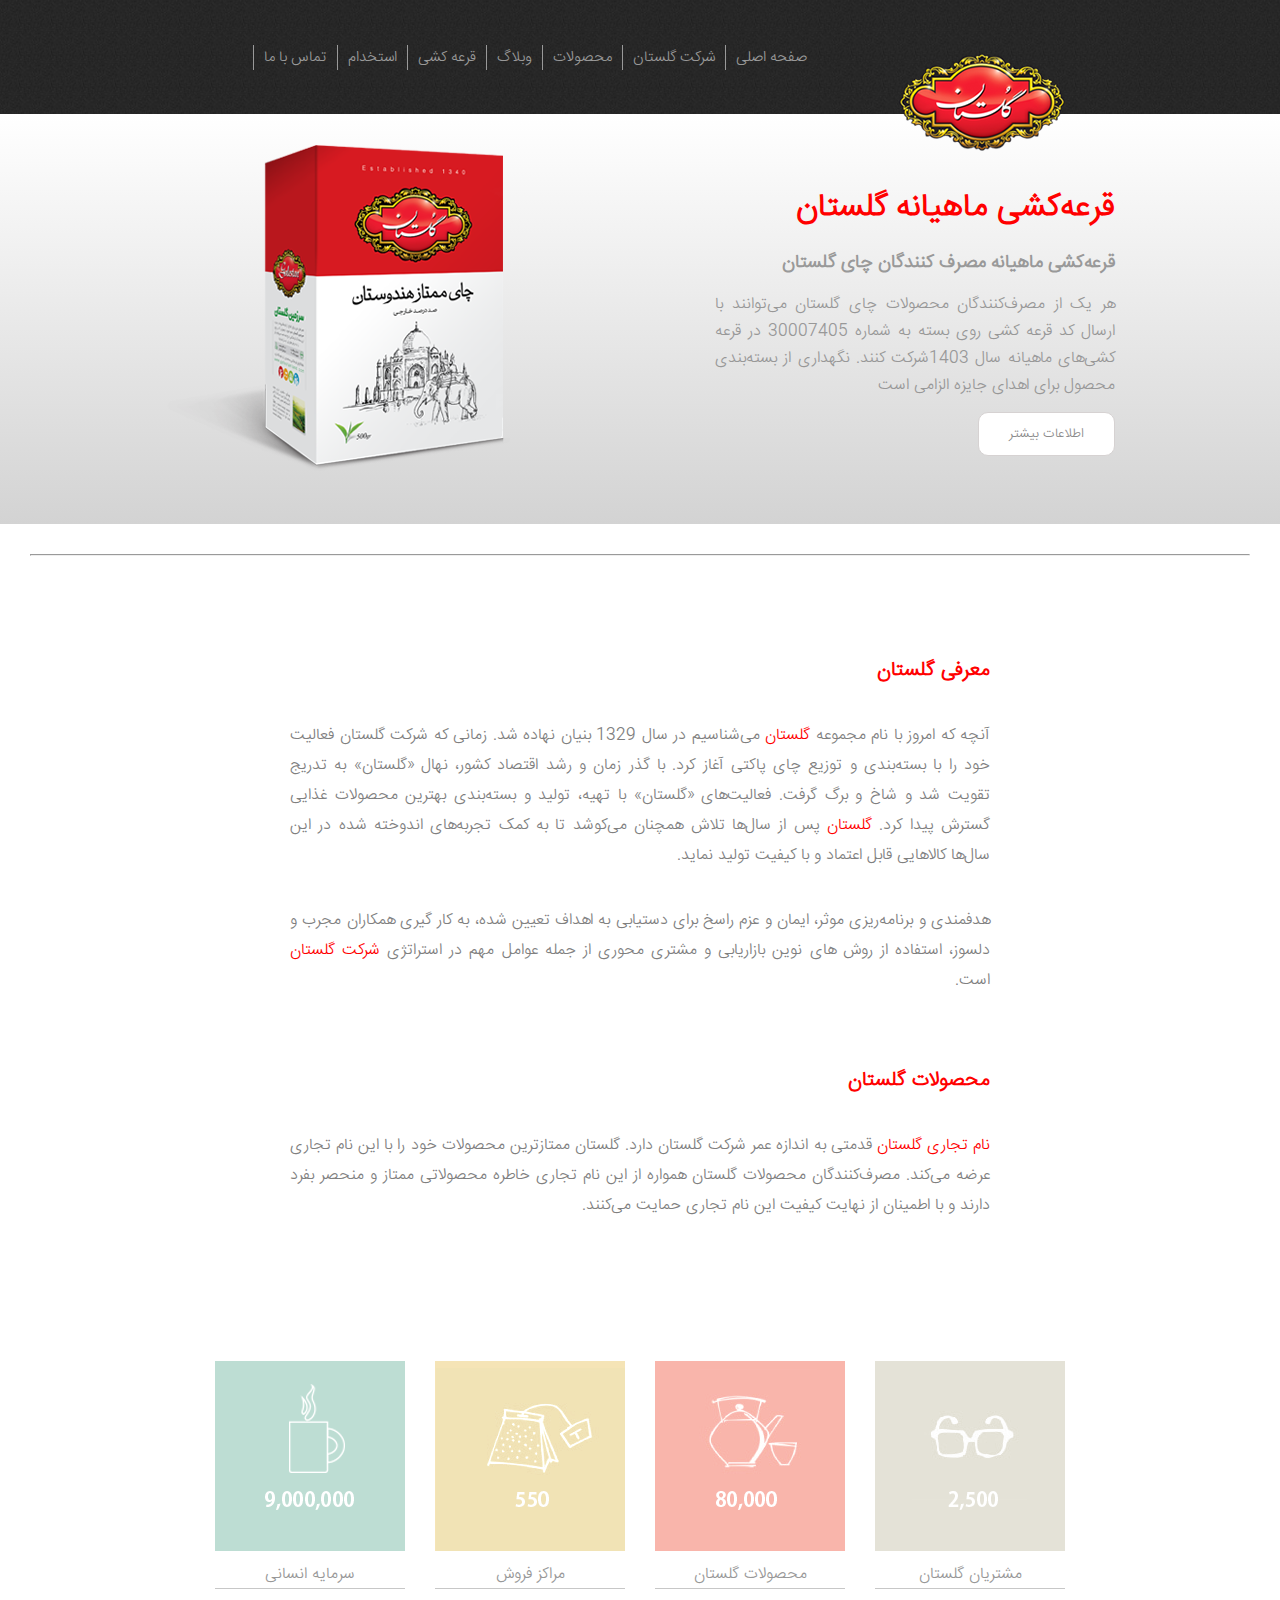
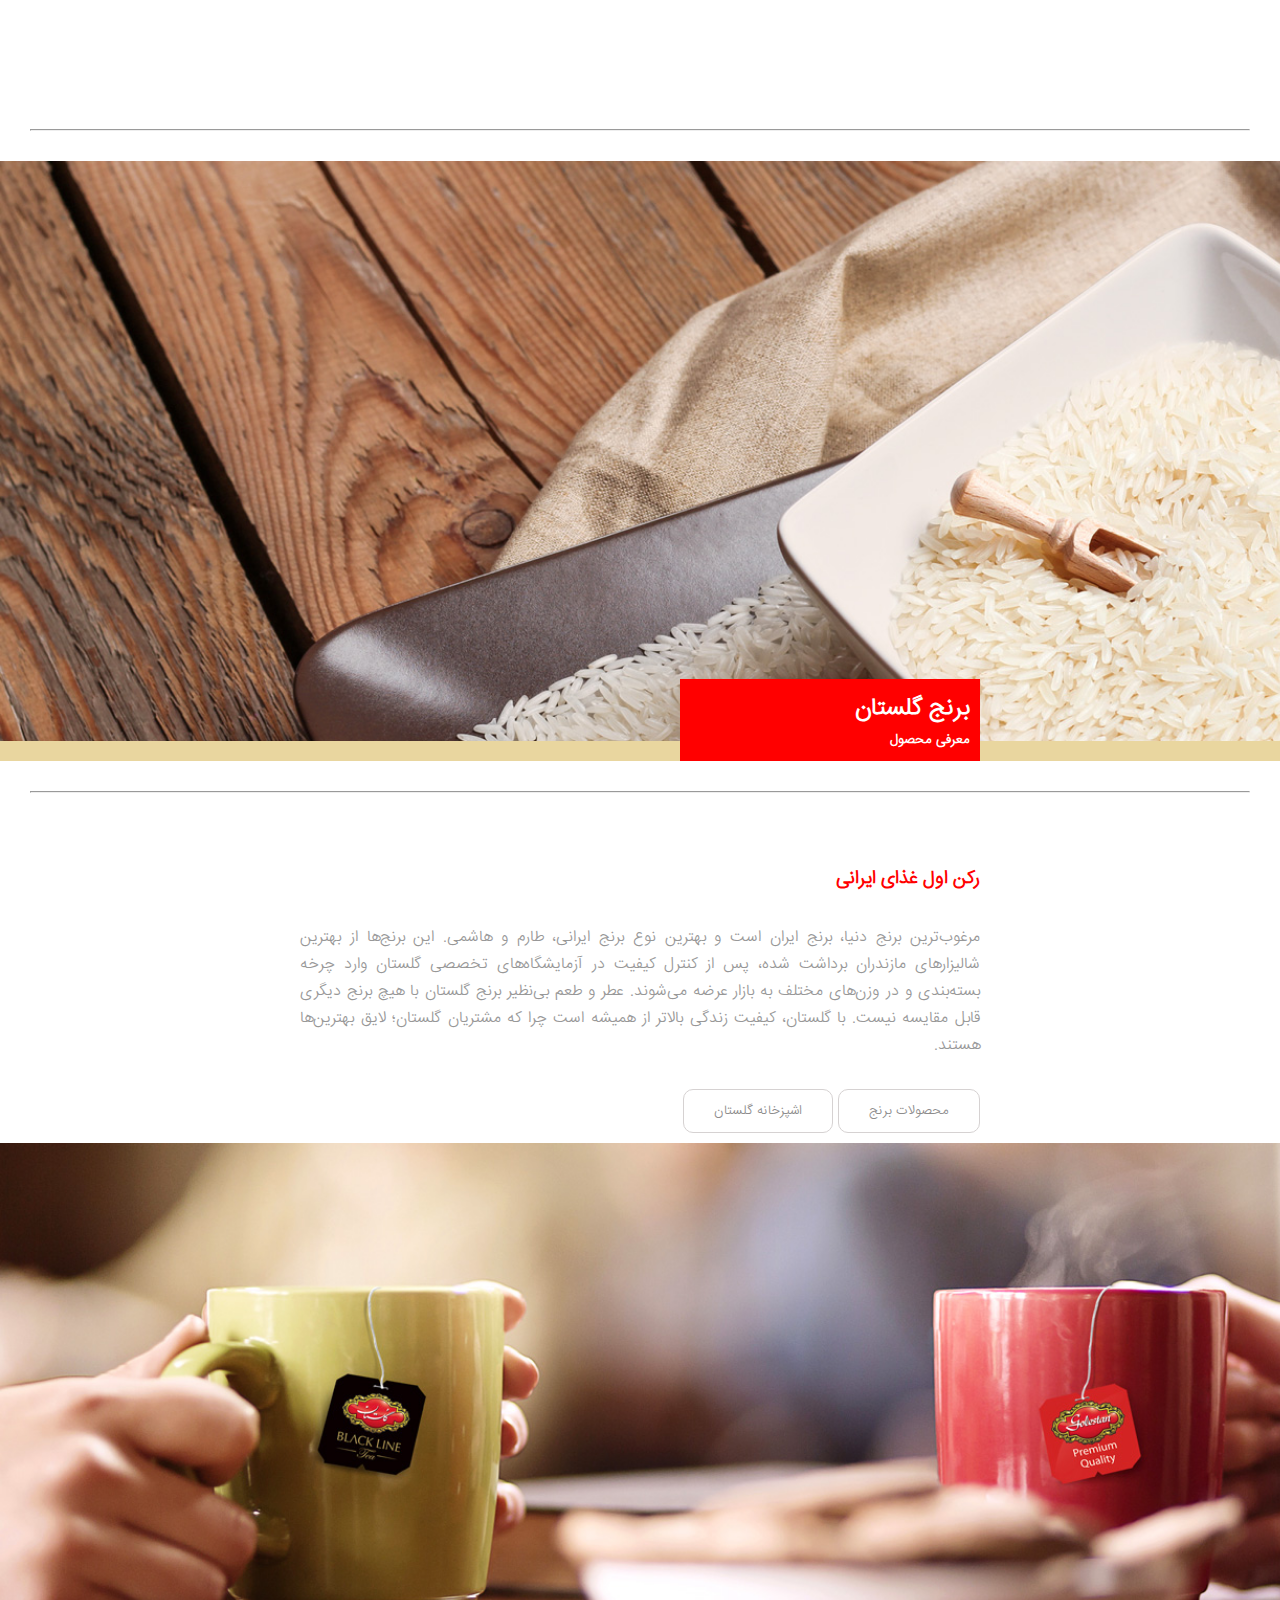
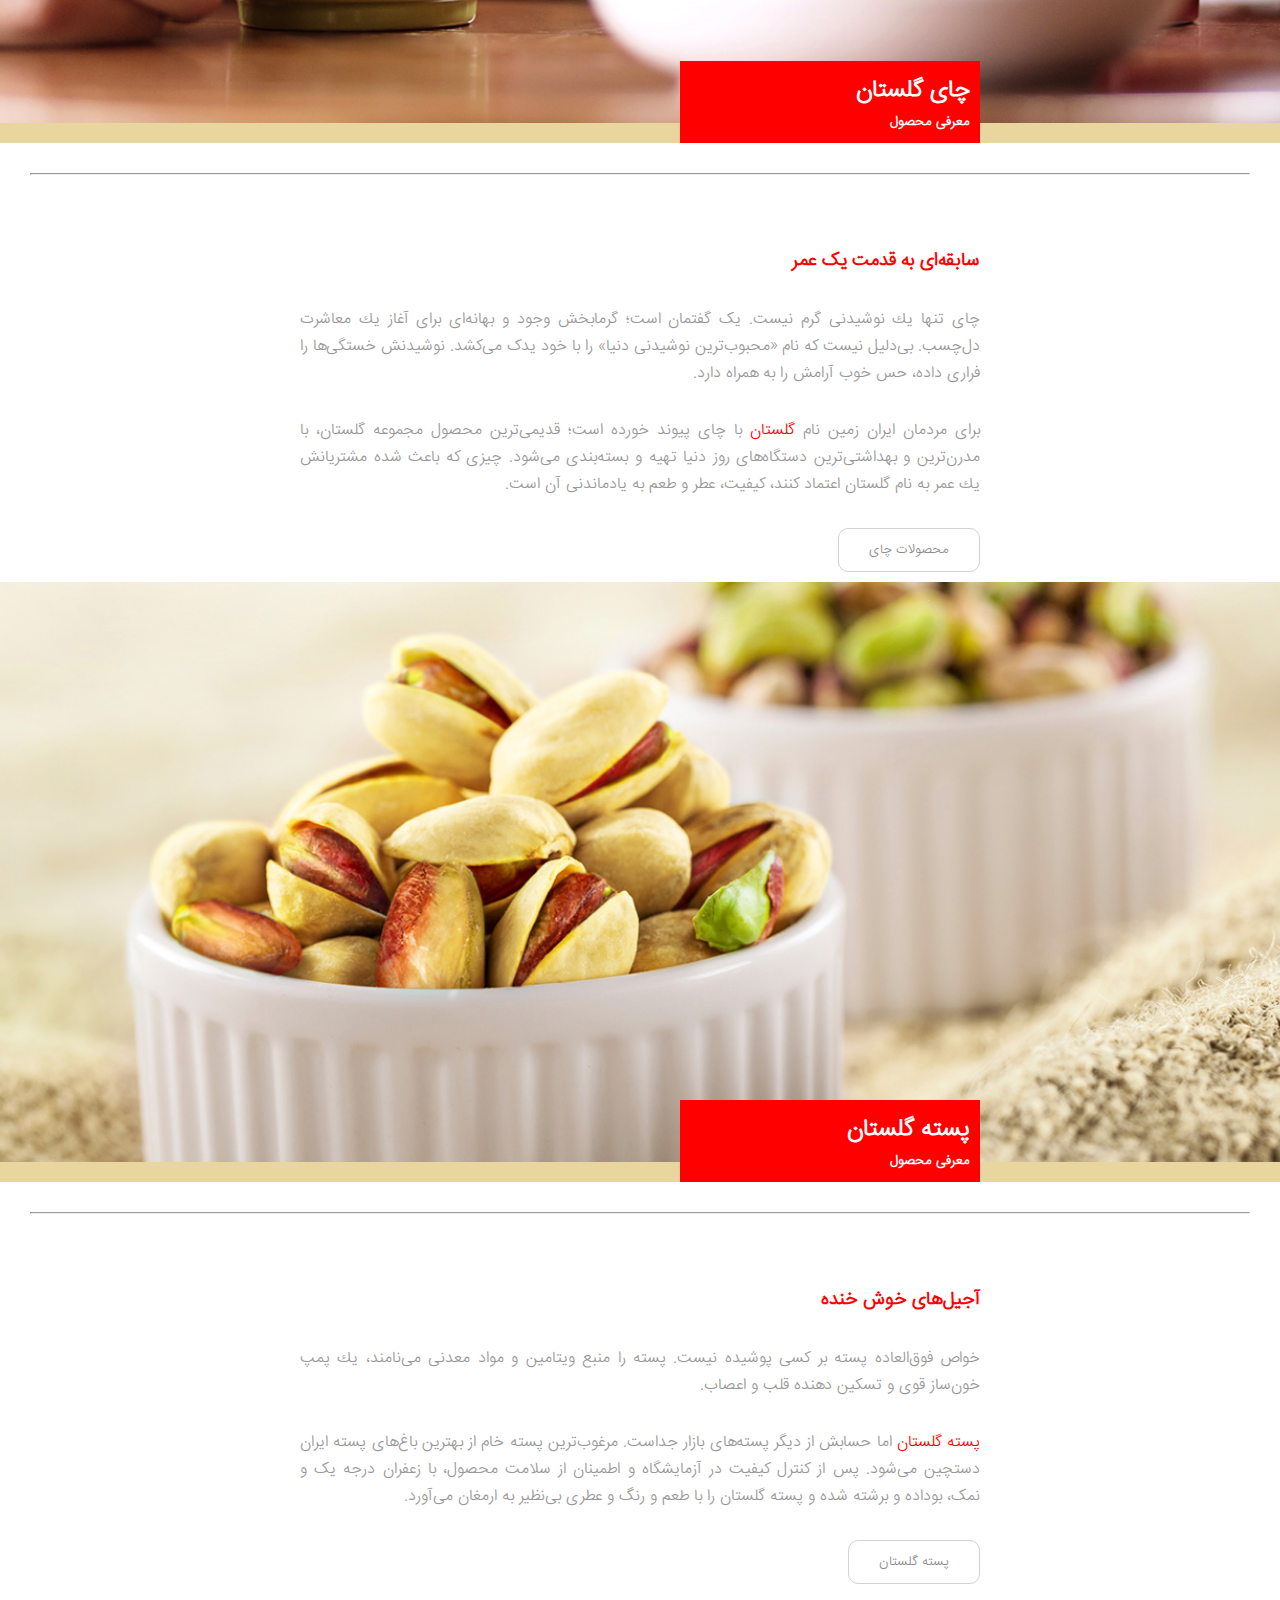
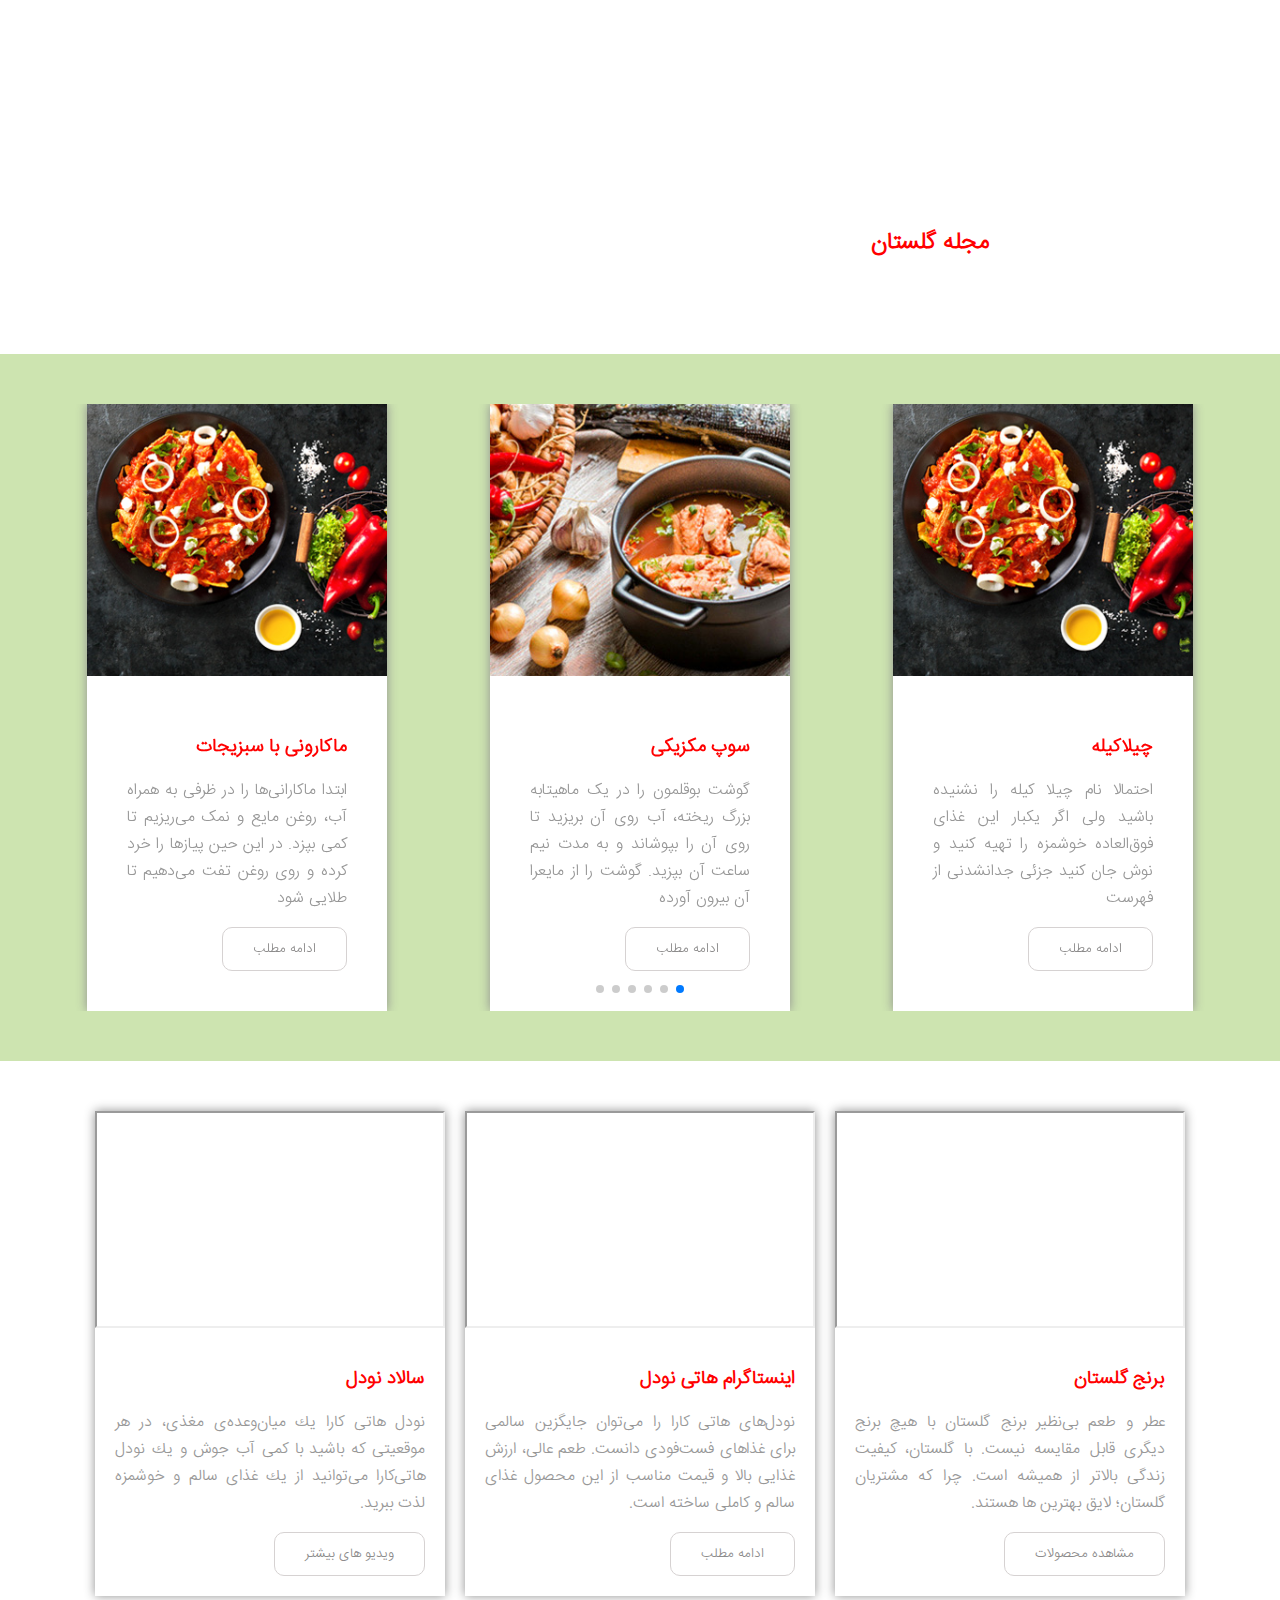
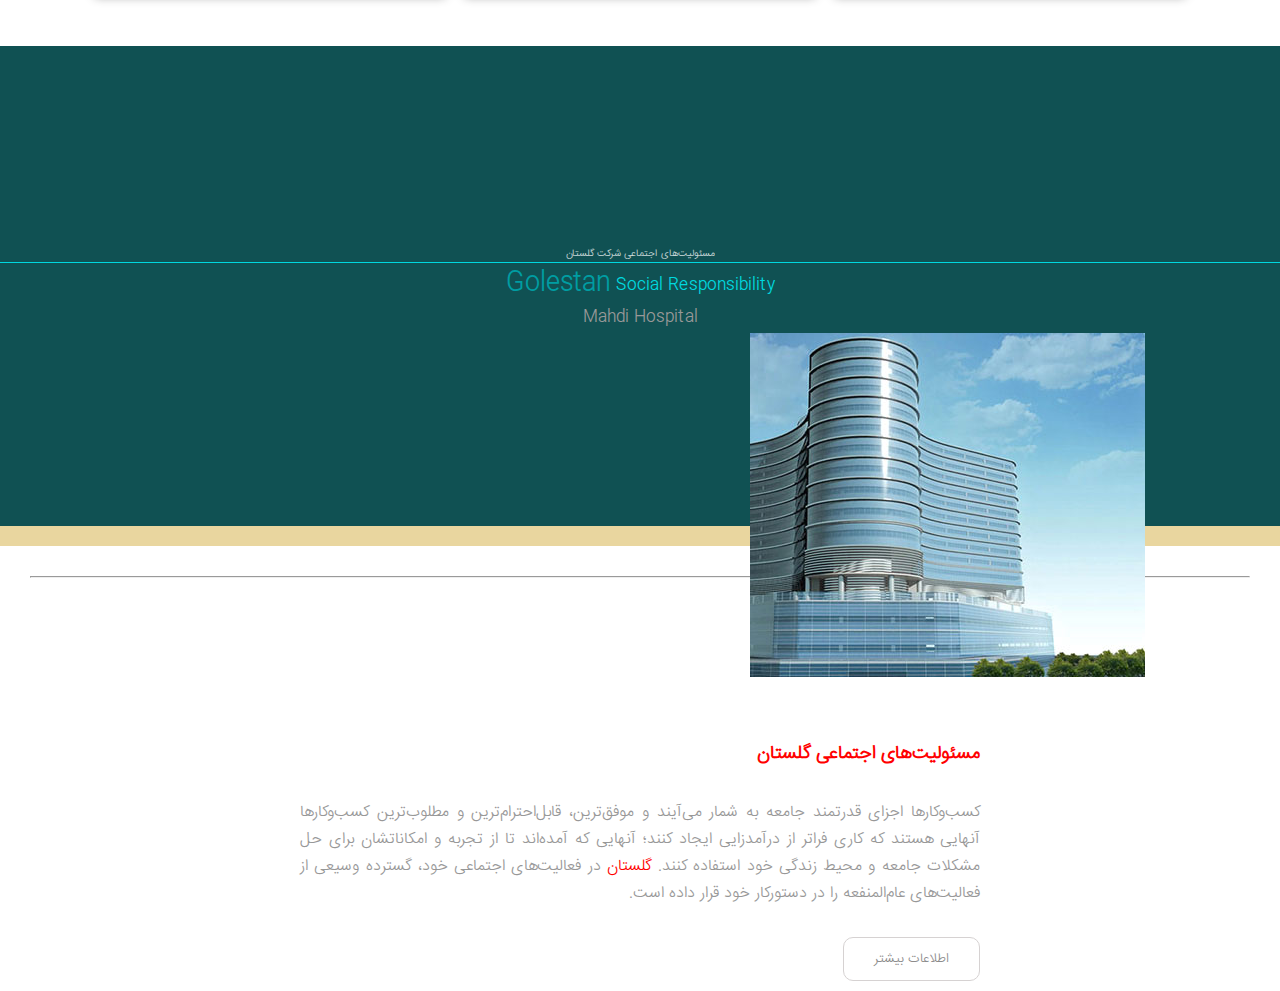
<file: index.html>
<!DOCTYPE html>
<html lang="en" dir="rtl">
  <head>
    <meta charset="UTF-8" />
    <meta name="viewport" content="width=device-width, initial-scale=1.0" />
    <link
      rel="stylesheet"
      href="./swiper/swiper-bundle.min.css"
    />

    <link rel="stylesheet" href="./assets/css/golestan.css" />
    <title>golestan</title>
  </head>
  <body>
    <header>
      <div>
        <img src="./assets/img/logo.png" alt="لگو گلستان" class="imglogo" />
      </div>
      <nav>
        <a href="./index.html" target="_blank" class="menu_item">صفحه اصلی</a>

        <div class="menu_item">
          <p>شرکت گلستان</p>
          <div class="sub_menu">
            <a href="" class="sub_menu_item">معرفی شرکت</a>
            <a href="" class="sub_menu_item">تاریخچه گلستان</a>
            <a href="" class="sub_menu_item">اخبار و اطلاعیه ها</a>
            <a href="" class="sub_menu_item">مسئولیت های اجتماعی</a>
            <a href="" class="sub_menu_item">سازمان فروش</a>
            <a href="" class="sub_menu_item">سازمان توزیع</a>
            <a href="" class="sub_menu_item">برند ها</a>
          </div>
        </div>

        <div class="menu_item">
          <p>محصولات</p>
          <div class="sub_menu">
            <a href="" class="sub_menu_item" target="_blank">چای</a>
            <a href="" class="sub_menu_item">ناتس</a>
            <a href="" class="sub_menu_item">ادویه و چاشنی</a>
            <a href="" class="sub_menu_item">برنج</a>
            <a href="" class="sub_menu_item">زعفران و زرشک</a>
            <a href="" class="sub_menu_item">دمنوش</a>
            <a href="" class="sub_menu_item">حبوبات و غلات</a>
            <a href="" class="sub_menu_item">عصاره های گیاهی</a>
            <a href="" class="sub_menu_item">قند و شکر</a>
            <a href="" class="sub_menu_item">هاتی نودل</a>
            <a href="" class="sub_menu_item">سایر محصولات</a>
            <a href="" class="sub_menu_item">گل کیس</a>
          </div>
        </div>

        <div class="menu_item">
          <p>وبلاگ</p>
          <div class="sub_menu">
            <a href="./weblog.html" class="sub_menu_item" target="_blank">مجله گلستان</a>
          </div>
        </div>

        <a
          href="https://www.golestan.com/%d9%82%d8%b1%d8%b9%d9%87-%da%a9%d8%b4%db%8c-%da%af%d9%84%d8%b3%d8%aa%d8%a7%d9%86/"
          target="_blank"
          class="menu_item"
          >قرعه کشی</a
        >
        <a
          href="https://www.golestan.com/%d8%a7%d8%b3%d8%aa%d8%ae%d8%af%d8%a7%d9%85/"
          target="_blank"
          class="menu_item"
          >استخدام</a
        >
        <a
          href="https://www.golestan.com/contact/"
          target="_blank"
          class="menu_item"
          >تماس با ما</a
        >
      </nav>
    </header>
    <main>
      <section class="ghorekeshi">
        <div class="matntea">
          <h1>قرعه‌کشی ماهیانه گلستان</h1>

          <h3>قرعه‌کشی ماهیانه مصرف‌ کنندگان چای گلستان</h3>
          <p>
            هر یک از مصرف‌کنندگان محصولات چای گلستان می‌توانند با ارسال کد قرعه
            کشی روی بسته به شماره 30007405 در قرعه کشی‌های ماهیانه سال 1403شرکت
            کنند. نگهداری از بسته‌بندی محصول برای اهدای جایزه الزامی است
          </p>

          <button>اطلاعات بیشتر</button>
        </div>
        <div class="imgtea">
          <img src="./assets/img/tea-pic2.png" alt="" />
        </div>
      </section>

      <hr />

      <section class="matn2">
        <div>
          <h4>معرفی گلستان</h4>

          <p>
            آنچه که امروز با نام مجموعه<span> گلستان</span> می‌شناسیم در سال
            1329 بنیان نهاده شد. زمانی که شرکت گلستان فعالیت خود را با بسته‌بندی
            و توزیع چای پاکتی آغاز کرد. با گذر زمان و رشد اقتصاد کشور، نهال
            «گلستان» به تدریج تقویت شد و شاخ و برگ گرفت. فعالیت‌های «گلستان» با
            تهیه، تولید و بسته‌بندی بهترین محصولات غذایی گسترش پیدا کرد.
            <span>گلستان</span> پس از سال‌ها تلاش همچنان می‌کوشد تا به کمک
            تجربه‌های اندوخته شده در این سال‌ها کالاهایی قابل اعتماد و با کیفیت
            تولید نماید.
          </p>

          <p>
            هدفمندی و برنامه‌ریزی موثر، ایمان و عزم راسخ برای دستیابی به اهداف
            تعیین شده، به کار گیری همکاران مجرب و دلسوز، استفاده از روش های نوین
            بازاریابی و مشتری محوری از جمله عوامل مهم در استراتژی
            <span>شرکت گلستان</span> است.
          </p>
        </div>
        <div>
          <h4>محصولات گلستان</h4>

          <p>
            <span>نام تجاری گلستان</span> قدمتی به اندازه عمر شرکت گلستان دارد.
            گلستان ممتازترین محصولات خود را با این نام تجاری عرضه می‌کند.
            مصرف‌کنندگان محصولات گلستان همواره از این نام تجاری خاطره محصولاتی
            ممتاز و منحصر بفرد دارند و با اطمینان از نهایت کیفیت این نام تجاری
            حمایت می‌کنند.
          </p>
        </div>
      </section>
      <article class="icons">
        <div>
          <img src="./assets/img/icon4.png" alt="" />
          <p>مشتریان گلستان</p>
        </div>
        <div>
          <img src="./assets/img/icon3.png" alt="" />
          <p>محصولات گلستان</p>
        </div>
        <div>
          <img src="./assets/img/icon2.png" alt="" />
          <p>مراكز فروش</p>
        </div>
        <div>
          <img src="./assets/img/icon1.png" alt="" />
          <p>سرمایه انسانی</p>
        </div>
      </article>

      <hr />
      <section class="golestan rice">
        <div class="title rice2">
          <h2>برنج گلستان</h2>
          <h5>معرفی محصول</h5>
        </div>
      </section>
      <hr />
      <section class="mahsolat">
        <div>
          <h3>رکن اول غذای ایرانی</h3>
          <p>
            مرغوب‌ترین برنج دنیا، برنج ایران است و بهترین نوع برنج ایرانی،‌ طارم
            و هاشمی. این برنج‌ها از بهترین شالیزارهای مازندران برداشت شده، پس از
            كنترل كیفیت در آزمایشگاه‌های تخصصی گلستان وارد چرخه بسته‌بندی و در
            وزن‌های مختلف به بازار عرضه می‌شوند. عطر و طعم بی‌نظیر برنج گلستان
            با هیچ برنج دیگری قابل مقایسه نیست. با گلستان،‌ كیفیت زندگی بالاتر
            از همیشه است چرا كه مشتریان گلستان؛‌ لایق بهترین‌ها هستند.
          </p>

          <button>محصولات برنج</button>
          <button>اشپزخانه گلستان</button>
        </div>
      </section>
      <section class="golestan tea">
        <div class="title tea2">
          <h2>چای گلستان</h2>
          <h5>معرفی محصول</h5>
        </div>
      </section>
      <hr />
      <section class="mahsolat">
        <div>
          <h3>سابقه‌ای به قدمت یک عمر</h3>
          <p>
            چای تنها یك نوشیدنی گرم نیست.‌ یک گفتمان است؛‌ گرمابخش وجود و
            بهانه‌ای برای آغاز یك معاشرت دل‌چسب. بی‌دلیل نیست كه نام «محبوب‌ترین
            نوشیدنی دنیا» را با خود یدک می‌كشد. نوشیدنش خستگی‌ها را فراری داده،‌
            حس خوب آرامش را به همراه دارد.
          </p>
          <p>
            برای مردمان ایران زمین نام <span>گلستان</span> با چای پیوند خورده
            است؛‌ قدیمی‌ترین محصول مجموعه گلستان،‌ با مدرن‌ترین و بهداشتی‌ترین
            دستگاه‌های روز دنیا تهیه و بسته‌بندی می‌شود. چیزی كه باعث شده
            مشتریانش یك عمر به نام گلستان اعتماد كنند، كیفیت، ‌عطر و طعم به
            یادماندنی آن است.
          </p>

          <button>محصولات چای</button>
        </div>
      </section>
      <section class="golestan nuts">
        <div class="title nuts2">
          <h2>پسته گلستان</h2>
          <h5>معرفی محصول</h5>
        </div>
      </section>
      <hr />
      <section class="mahsolat">
        <div>
          <h3>آجيل‌های خوش خنده</h3>
          <p>
            خواص فوق‌العاده پسته بر كسی پوشیده نیست. پسته را منبع ویتامین و مواد
            معدنی می‌نامند، یك پمپ خون‌ساز قوی و تسكین دهنده قلب و اعصاب.
          </p>
          <p>
            <span> پسته گلستان</span> اما حسابش از دیگر پسته‌های بازار جداست.
            مرغوب‌ترین پسته خام از بهترین باغ‌های پسته ایران دستچین می‌شود.‌ پس
            از كنترل كیفیت در آزمایشگاه و اطمینان از سلامت محصول،‌ با زعفران
            درجه یک و نمک، بوداده و برشته شده و‌ پسته گلستان را با طعم و رنگ و
            عطری بی‌نظیر به ارمغان می‌آورد.
          </p>

          <button>پسته گلستان</button>
        </div>
      </section>
      <div class="cookimg"></div>
      <div class="majale">
        <h3>مجله گلستان</h3>
      </div>
      <section class="majalegolestan">
        <div class="swiper mySwiper">
          <div class="swiper-wrapper">
            <div class="swiper-slide">
              <section class="parentscard">
                <img src="./assets/img/chiilakile.jpg" alt="" />
                <div>
                  <h3>چیلاکیله</h3>
                  <p>
                    احتمالا نام چیلا کیله را نشنیده باشید ولی اگر یکبار این غذای
                    فوق‌العاده خوشمزه را تهیه کنید و نوش جان کنید جزئی جدانشدنی
                    از فهرست
                  </p>
                  <button>ادامه مطلب</button>
                </div>
              </section>
            </div>
            <div class="swiper-slide">
              <section class="parentscard">
                <img src="./assets/img/sopmeczi.jpg" alt="" />
                <div>
                  <h3>سوپ مکزیکی</h3>
                  <p>
                    گوشت بوقلمون را در یک ماهیتابه بزرگ ریخته، آب روی آن بریزید
                    تا روی آن را بپوشاند و به مدت نیم ساعت آن بپزید. گوشت را از
                    مایعرا آن بیرون آورده
                  </p>
                  <button>ادامه مطلب</button>
                </div>
              </section>
            </div>
            <div class="swiper-slide">
              <section class="parentscard">
                <img src="./assets/img/chiilakile.jpg" alt="" />
                <div>
                  <h3>ماکارونی با سبزیجات</h3>
                  <p>
                    ابتدا ماکارانی‌ها را در ظرفی‌ به‌ همراه‌ آب‌، روغن‌ مایع‌ و
                    نمک‌ می‌ریزیم‌ تا کمی‌ بپزد. در این‌ حین‌ پیازها را خرد
                    کرده‌ و روی‌ روغن‌ تفت‌ می‌دهیم‌ تا طلایی‌ شود
                  </p>
                  <button>ادامه مطلب</button>
                </div>
              </section>
            </div>
            <div class="swiper-slide">
              <section class="parentscard">
                <img src="./assets/img/berger-adas.jpg" alt="" />
                <div>
                  <h3>برگر عدس</h3>
                  <p>
                    گر دوست دارید که یک برگر گیاهی و کاملاً سالم داشته باشید
                    برگر عدس یک انتخاب مناسب برای شماست. عدس سرشار از پروتئین
                    است
                  </p>
                  <button>ادامه مطلب</button>
                </div>
              </section>
            </div>
            <div class="swiper-slide">
              <section class="parentscard">
                <img src="./assets/img/ash-anar.jpg" alt="" />
                <div>
                  <h3>آش انار</h3>
                  <p>
                    برای تهیه این آش از شب قبل حبوبات را بخیسانید. در ادامه
                    برنج، بلغور، لوبیا و عدس را بشورید و داخل یک قابلمه مناسب
                    بریزید.
                  </p>
                  <button>ادامه مطلب</button>
                </div>
              </section>
            </div>
            <div class="swiper-slide">
              <section class="parentscard">
                <img src="./assets/img/rolet-morgh.jpg" alt="" />
                <div>
                  <h3>رولت مرغ</h3>
                  <p>
                    پیاز و سیر را در کاسه‌ی بزرگی رنده کنید. سپس مرغ چرخ شده،
                    پودر سوخاری، تخم مرغ، زعفران دم‌کرده، نمک، فلفل سیاه، پودر
                    پاپریکا و پودر گوجه را به آن اضافه کنید
                  </p>
                  <button>ادامه مطلب</button>
                </div>
              </section>
            </div>
            <div class="swiper-slide">
              <section class="parentscard">
                <img src="./assets/img/rolet-morgh.jpg" alt="" />
                <div>
                  <h3>رولت مرغ</h3>
                  <p>
                    پیاز و سیر را در کاسه‌ی بزرگی رنده کنید. سپس مرغ چرخ شده،
                    پودر سوخاری، تخم مرغ، زعفران دم‌کرده، نمک، فلفل سیاه، پودر
                    پاپریکا و پودر گوجه را به آن اضافه کنید
                  </p>
                  <button>ادامه مطلب</button>
                </div>
              </section>
            </div>
            <div class="swiper-slide">
              <section class="parentscard">
                <img src="./assets/img/rolet-morgh.jpg" alt="" />
                <div>
                  <h3>رولت مرغ</h3>
                  <p>
                    پیاز و سیر را در کاسه‌ی بزرگی رنده کنید. سپس مرغ چرخ شده،
                    پودر سوخاری، تخم مرغ، زعفران دم‌کرده، نمک، فلفل سیاه، پودر
                    پاپریکا و پودر گوجه را به آن اضافه کنید
                  </p>
                  <button>ادامه مطلب</button>
                </div>
              </section>
            </div>
          </div>
          <div class="swiper-pagination"></div>
        </div>

      </section>
      <section class="majalegolestan video">
        <section class="parentscard video2">
          <style>
            .h_iframe-aparat_embed_frame {
              position: relative;
            }
            .h_iframe-aparat_embed_frame .ratio {
              display: block;
              width: 100%;
              height: auto;
            }
            .h_iframe-aparat_embed_frame iframe {
              position: absolute;
              top: 0;
              left: 0;
              width: 100%;
              height: 100%;
            }
          </style>
          <div class="h_iframe-aparat_embed_frame">
            <span style="display: block; padding-top: 57%"></span
            ><iframe
              src="https://www.aparat.com/video/video/embed/videohash/x4047ld/vt/frame"
              allowfullscreen="true"
              webkitallowfullscreen="true"
              mozallowfullscreen="true"
            ></iframe>
          </div>
          <div>
            <h3>برنج گلستان</h3>
            <p>
              عطر و طعم بی‌نظیر برنج گلستان با هیچ برنج دیگری قابل مقایسه نیست.
              با گلستان،‌ كیفیت زندگی بالاتر از همیشه است. چرا كه مشتریان
              گلستان؛‌ لایق بهترین ها هستند.
            </p>
            <button>مشاهده محصولات</button>
          </div>
        </section>
        <section class="parentscard video2">
          <style>
            .h_iframe-aparat_embed_frame {
              position: relative;
            }
            .h_iframe-aparat_embed_frame .ratio {
              display: block;
              width: 100%;
              height: auto;
            }
            .h_iframe-aparat_embed_frame iframe {
              position: absolute;
              top: 0;
              left: 0;
              width: 100%;
              height: 100%;
            }
          </style>
          <div class="h_iframe-aparat_embed_frame">
            <span style="display: block; padding-top: 57%"></span
            ><iframe
              src="https://www.aparat.com/video/video/embed/videohash/u551866/vt/frame"
              allowfullscreen="true"
              webkitallowfullscreen="true"
              mozallowfullscreen="true"
            ></iframe>
          </div>
          <div>
            <h3>اینستاگرام هاتی نودل</h3>
            <p>
              نودل‌های هاتی كارا را می‌توان جایگزین سالمی برای غذاهای فست‌فودی
              دانست. طعم عالی،‌ ارزش غذایی بالا و قیمت مناسب از این محصول غذای
              سالم و كاملی ساخته است.
            </p>
            <button>ادامه مطلب</button>
          </div>
        </section>
        <section class="parentscard video2">
          <style>
            .h_iframe-aparat_embed_frame {
              position: relative;
            }
            .h_iframe-aparat_embed_frame .ratio {
              display: block;
              width: 100%;
              height: auto;
            }
            .h_iframe-aparat_embed_frame iframe {
              position: absolute;
              top: 0;
              left: 0;
              width: 100%;
              height: 100%;
            }
          </style>
          <div class="h_iframe-aparat_embed_frame">
            <span style="display: block; padding-top: 57%"></span
            ><iframe
              src="https://www.aparat.com/video/video/embed/videohash/cQ0yF/vt/frame"
              allowfullscreen="true"
              webkitallowfullscreen="true"
              mozallowfullscreen="true"
            ></iframe>
          </div>
          <div>
            <h3>سالاد نودل</h3>
            <p>
              نودل هاتی کارا یك میان‌وعده‌ی مغذی، در هر موقعیتی كه باشید با كمی
              آب جوش و یك نودل هاتی‌كارا می‌توانید از یك غذای سالم و خوشمزه لذت
              ببرید.
            </p>
            <button>ویدیو های بیشتر</button>
          </div>
        </section>
      </section>
      <section class="golestan_social">
        <div class="top">
          <p>مسئوليت‌های اجتماعی شركت گلستان</p>
        </div>
          <div class="bottom">
            <p>
              <span class="span1">Golestan</span>
              <span class="span2">Social Responsibility</span>
            </p>
            <p>Mahdi Hospital</p>
            <img src="./assets/img/social.jpg" alt="" />
          
        </div>
       
      </section>
      <hr />
      <section class="mahsolat social">
        <div>
          <h3>مسئوليت‌های اجتماعی گلستان</h3>
       <p>كسب‌وكارها اجزای قدرتمند جامعه به شمار می‌آیند و موفق‌ترین، قابل‌احترام‌ترین و مطلوب‌ترین كسب‌وكارها آنهایی هستند كه كاری فراتر از درآمدزایی ایجاد كنند؛‌ آنهایی كه آمده‌اند تا از تجربه و امکاناتشان برای حل مشكلات جامعه و محیط زندگی خود استفاده كنند. <span>گلستان</span> در فعالیت‌های‌ اجتماعی خود،‌ گسترده وسیعی از فعالیت‌های عام‌المنفعه را در دستوركار خود قرار داده است.</p>

     <button>اطلاعات بیشتر</button>
        </div>
      </section>
      
    </main>
    
    <script src="./swiper/swiper-bundle.min.js"></script>

    <script>
      var swiper = new Swiper(".mySwiper", {
        slidesPerView: 3,
        spaceBetween: 30,
        pagination: {
          el: ".swiper-pagination",
          clickable: true,
        },
      });
    </script>
  </body>
</html>
</file>
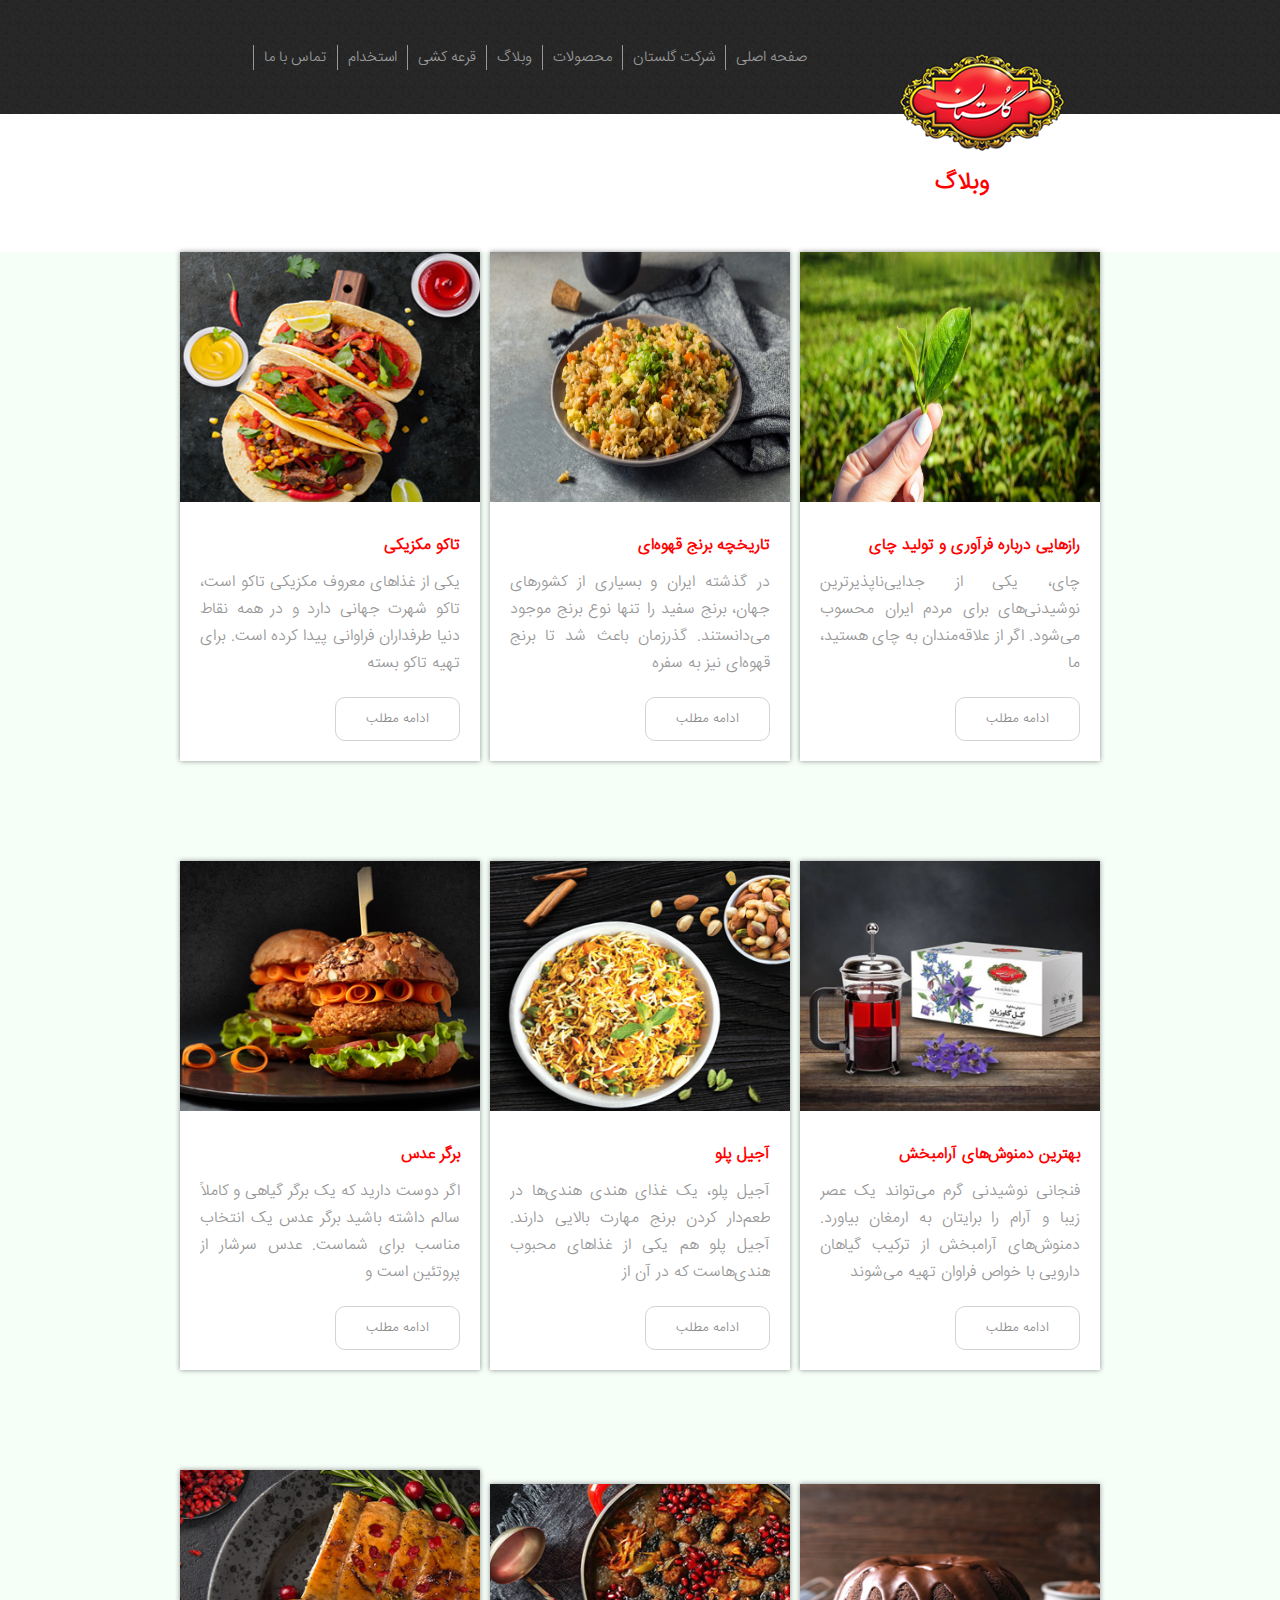
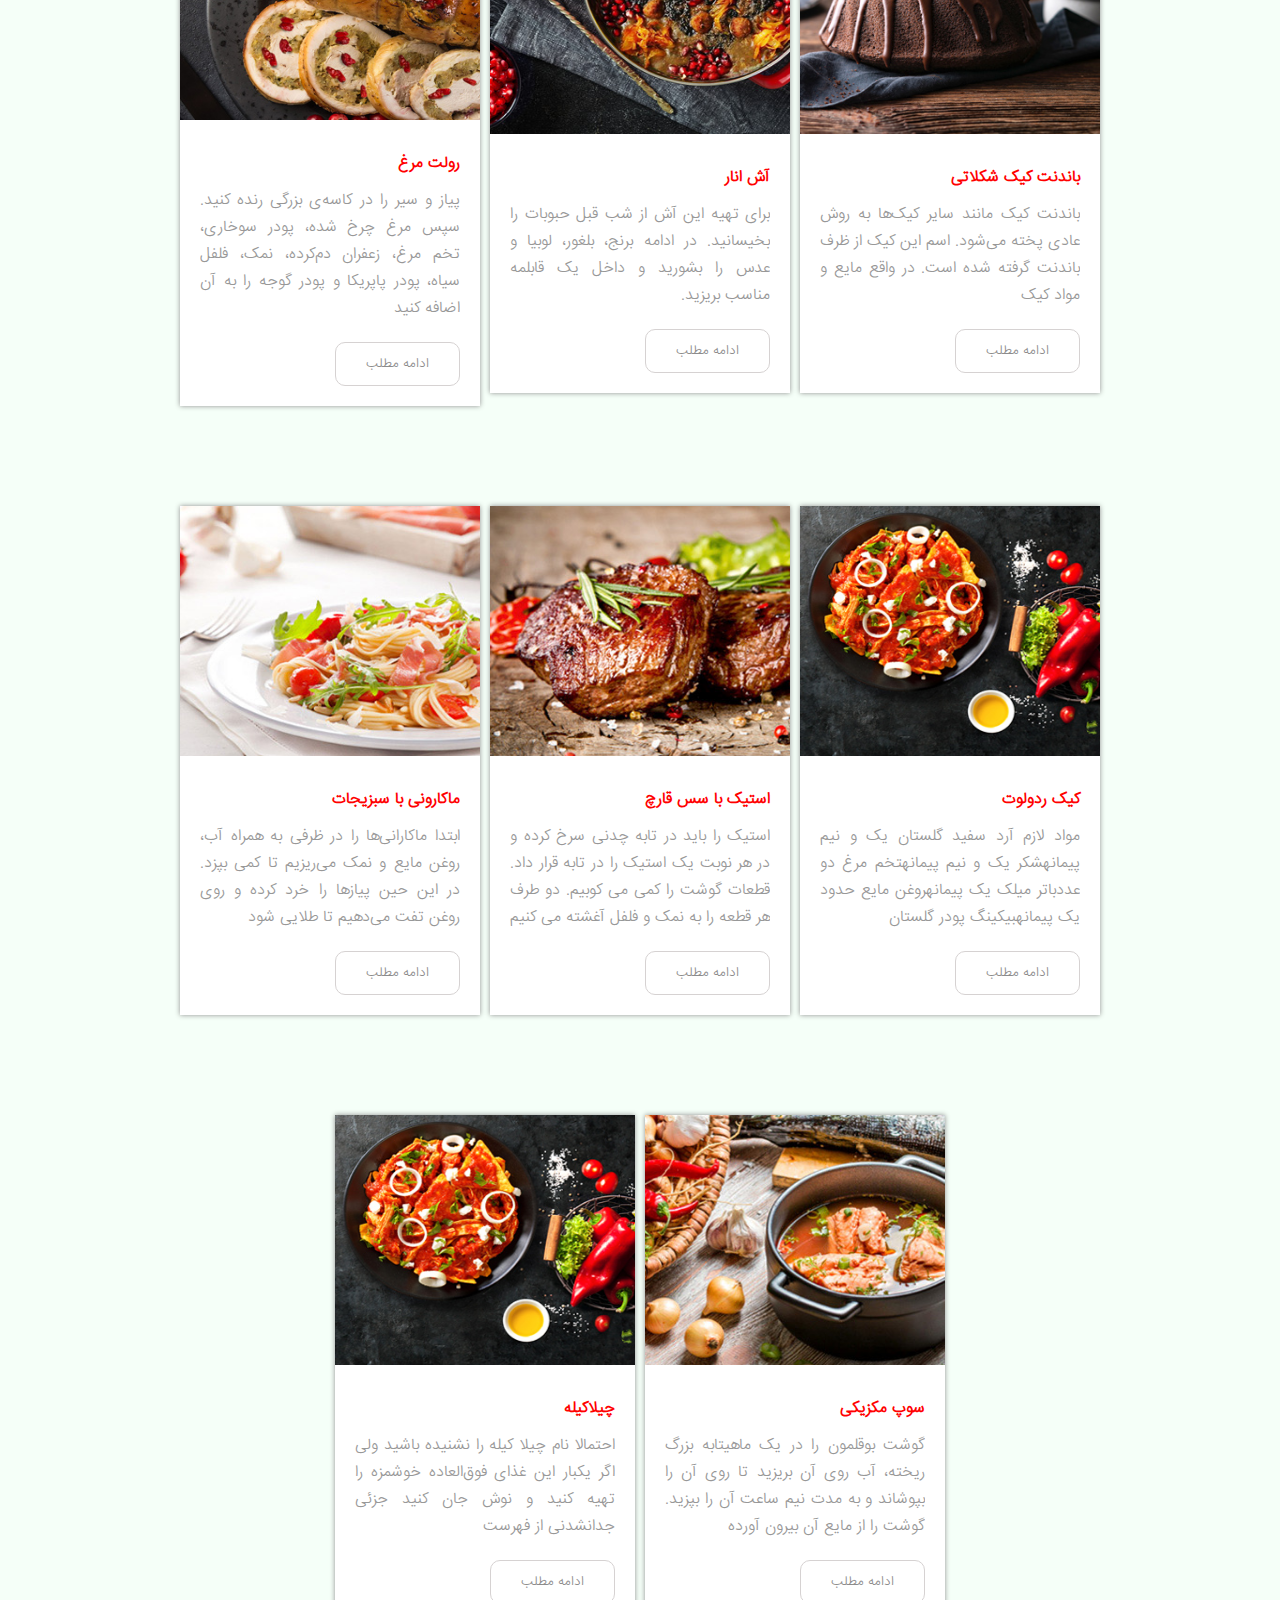
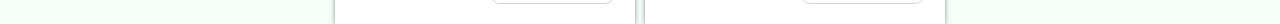
<file: weblog.html>
<!DOCTYPE html>
<html lang="en" dir="rtl">
<head>
    <meta charset="UTF-8">
    <meta name="viewport" content="width=device-width, initial-scale=1.0">
<link rel="stylesheet" href="./assets/css/weblog.css">
    <title>Golestan weblog</title>
</head>
<body>
  <header>
    <div>
      <img src="./assets/img/logo.png" alt="لگو گلستان" class="imglogo" />
    </div>
    <nav>
      <a href="./index.html" target="_blank" class="menu_item">صفحه اصلی</a>

      <div class="menu_item">
        <p>شرکت گلستان</p>
        <div class="sub_menu">
          <a href="" class="sub_menu_item">معرفی شرکت</a>
          <a href="" class="sub_menu_item">تاریخچه گلستان</a>
          <a href="" class="sub_menu_item">اخبار و اطلاعیه ها</a>
          <a href="" class="sub_menu_item">مسئولیت های اجتماعی</a>
          <a href="" class="sub_menu_item">سازمان فروش</a>
          <a href="" class="sub_menu_item">سازمان توزیع</a>
          <a href="" class="sub_menu_item">برند ها</a>
        </div>
      </div>

      <div class="menu_item">
        <p>محصولات</p>
        <div class="sub_menu">
          <a href="" class="sub_menu_item" target="_blank">چای</a>
          <a href="" class="sub_menu_item">ناتس</a>
          <a href="" class="sub_menu_item">ادویه و چاشنی</a>
          <a href="" class="sub_menu_item">برنج</a>
          <a href="" class="sub_menu_item">زعفران و زرشک</a>
          <a href="" class="sub_menu_item">دمنوش</a>
          <a href="" class="sub_menu_item">حبوبات و غلات</a>
          <a href="" class="sub_menu_item">عصاره های گیاهی</a>
          <a href="" class="sub_menu_item">قند و شکر</a>
          <a href="" class="sub_menu_item">هاتی نودل</a>
          <a href="" class="sub_menu_item">سایر محصولات</a>
          <a href="" class="sub_menu_item">گل کیس</a>
        </div>
      </div>

      <div class="menu_item">
        <p>وبلاگ</p>
        <div class="sub_menu">
          <a href="./weblog.html" class="sub_menu_item" target="_blank">مجله گلستان</a>
        </div>
      </div>

      <a
        href="https://www.golestan.com/%d9%82%d8%b1%d8%b9%d9%87-%da%a9%d8%b4%db%8c-%da%af%d9%84%d8%b3%d8%aa%d8%a7%d9%86/"
        target="_blank"
        class="menu_item"
        >قرعه کشی</a
      >
      <a
        href="https://www.golestan.com/%d8%a7%d8%b3%d8%aa%d8%ae%d8%af%d8%a7%d9%85/"
        target="_blank"
        class="menu_item"
        >استخدام</a
      >
      <a
        href="https://www.golestan.com/contact/"
        target="_blank"
        class="menu_item"
        >تماس با ما</a
      >
    </nav>
  </header>
  <div class="majale">
    <h3>وبلاگ</h3>
  </div>
   <main class="majalegolestan">
   
   <section class="card">
    <section class="parentscard">
      <img src="./assets/img/chai.jpg" alt="" />
      <div>
        <h3>رازهایی درباره فرآوری و تولید چای</h3>
    <p>
      چای، یکی از جدایی‌ناپذیرترین نوشیدنی‌های برای مردم ایران محسوب می‌شود. اگر از علاقه‌مندان به چای هستید، ما 
    </p>
        <button>ادامه مطلب</button>
      </div>
    </section>
    <section class="parentscard">
      <img src="./assets/img/brownrice.jpg" alt="" />
      <div>
       <h3>تاریخچه برنج قهوه‌ای</h3>
       <p>در گذشته ایران و بسیاری از کشورهای جهان، برنج سفید را تنها نوع برنج موجود می‌دانستند. گذرزمان باعث شد تا برنج قهوه‌ای نیز به سفره</p>
        <button>ادامه مطلب</button>
      </div>
    </section>
    <section class="parentscard">
      <img src="./assets/img/taco-meczic.jpg" alt="" />
      <div>
        <h3>تاکو مکزیکی</h3>
     <p>یکی از غذاهای معروف مکزیکی تاکو است، تاکو شهرت جهانی دارد و در همه نقاط دنیا طرفداران فراوانی پیدا کرده است. برای تهیه تاکو بسته</p>
        <button>ادامه مطلب</button>
      </div>
    </section>
    <section class="parentscard">
      <img src="./assets/img/damnosh-arambakhsh.jpg" alt="" />
      <div>
        <h3>بهترین دمنوش‌های آرامبخش</h3>
        <p>فنجانی نوشیدنی گرم می‌تواند یک عصر زیبا و آرام را برایتان به ارمغان بیاورد. دمنوش‌های آرامبخش از ترکیب گیاهان دارویی با خواص فراوان تهیه می‌شوند</p>
        <button>ادامه مطلب</button>
      </div>
    </section>
    <section class="parentscard">
      <img src="./assets/img/ajil-polo.jpg" alt="" />
      <div>
       <h3>آجیل پلو</h3>
     <p>آجیل پلو، یک غذای هندی هندی‌ها در طعم‌دار کردن برنج مهارت بالایی دارند. آجیل پلو هم یکی از غذاهای محبوب هندی‌هاست که در آن از</p>
        <button>ادامه مطلب</button>
      </div>
    </section>
    <section class="parentscard">
      <img src="./assets/img/berger-adas.jpg" alt="" />
      <div>
        <h3>برگر عدس</h3>
       <p>اگر دوست دارید که یک برگر گیاهی و کاملاً سالم داشته باشید برگر عدس یک انتخاب مناسب برای شماست. عدس سرشار از پروتئین است و</p>
        <button>ادامه مطلب</button>
      </div>
    </section>
    <section class="parentscard">
      <img src="./assets/img/cake-shokolati.jpg" alt="" />
      <div>
        <h3>باندنت کیک شکلاتی</h3>
        <p>باندنت کیک مانند سایر کیک‌ها به روش عادی پخته می‌شود. اسم این کیک از ظرف باندنت گرفته شده است. در واقع مایع و مواد کیک</p>
        <button>ادامه مطلب</button>
      </div>
    </section>
    <section class="parentscard">
      <img src="./assets/img/ash-anar.jpg" alt="" />
      <div>
        <h3>آش انار</h3>
        <p>
          برای تهیه این آش از شب قبل حبوبات را بخیسانید. در ادامه
          برنج، بلغور، لوبیا و عدس را بشورید و داخل یک قابلمه مناسب
          بریزید.
        </p>
        <button>ادامه مطلب</button>
      </div>
    </section>
    <section class="parentscard">
      <img src="./assets/img/rolet-morgh.jpg" alt="" />
      <div>
        <h3>رولت مرغ</h3>
       <p>پیاز و سیر را در کاسه‌ی بزرگی رنده کنید. سپس مرغ چرخ شده، پودر سوخاری، تخم مرغ، زعفران دم‌کرده، نمک، فلفل سیاه، پودر پاپریکا و پودر گوجه را به آن اضافه کنید </p>
        <button>ادامه مطلب</button>
      </div>
    </section>
    <section class="parentscard">
      <img src="./assets/img/cake-red.jpg" alt="" />
      <div>
        <h3>کیک ردولوت</h3>
      <p>
        مواد لازم آرد سفید گلستان یک و نیم پیمانهشکر یک و نیم پیمانهتخم مرغ دو عددباتر میلک یک پیمانهروغن مایع حدود یک پیمانهبیکینگ پودر گلستان
      </p>
        <button>ادامه مطلب</button>
      </div>
    </section>
    <section class="parentscard">
      <img src="./assets/img/stake.jpg" alt="" />
      <div>
       <h3>استیک با سس قارچ</h3>
     <p>استیک را باید در تابه چدنی سرخ کرده و در هر نوبت یک استیک را در تابه قرار داد. قطعات گوشت را کمی می کوبیم. دو طرف هر قطعه را به نمک و فلفل آغشته می کنیم</p>
        <button>ادامه مطلب</button>
      </div>
    </section>
    <section class="parentscard">
      <img src="./assets/img/vegteble-makaroni.jpg" alt="" />
      <div>
        <h3>ماکارونی با سبزیجات</h3>
       <p>ابتدا ماکارانی‌ها را در ظرفی‌ به‌ همراه‌ آب‌، روغن‌ مایع‌ و نمک‌ می‌ریزیم‌ تا کمی‌ بپزد. در این‌ حین‌ پیازها را خرد کرده‌ و روی‌ روغن‌ تفت‌ می‌دهیم‌ تا طلایی‌ شود</p>
        <button>ادامه مطلب</button>
      </div>
    </section>
    <section class="parentscard">
      <img src="./assets/img/soop-meczic.jpg" alt="" />
      <div>
       <h3>سوپ مکزیکی</h3>
      <p>گوشت بوقلمون را در یک ماهیتابه بزرگ ریخته، آب روی آن بریزید تا روی آن را بپوشاند و به مدت نیم ساعت آن را بپزید. گوشت را از مایع آن بیرون آورده</p>
        <button>ادامه مطلب</button>
      </div>
    </section>
    <section class="parentscard">
      <img src="./assets/img/chiilakile.jpg" alt="" />
      <div>
        <h3>چیلاکیله</h3>
        <p>احتمالا نام چیلا کیله را نشنیده باشید ولی اگر یکبار این غذای فوق‌العاده خوشمزه را تهیه کنید و نوش جان کنید جزئی جدانشدنی از فهرست</p>
        <button>ادامه مطلب</button>
      </div>
    </section>
   </section>
   
   </main>
</body>
</html>
</file>
<file: assets/css/golestan.css>
* {
  margin: 0;
  padding: 0;
  box-sizing: border-box;
}
body {
  font-family: iransans;
  text-align: justify;
}
@font-face {
  font-family: iransans;
  src: url("../fonts/IRANSansWeb-Light.ttf");
  src: url("../fonts/IRANSansWeb-Light.woff");
  src: url("../fonts/IRANSansWeb-Light.woff2");
}
hr {
  margin: 30px;
}
button {
  color: rgb(141, 140, 140);
  padding: 10px 30px;
  border-radius: 10px;
  border: 1px solid rgb(214, 210, 210);
  font-family: iransans;
  background-color: white;
  transition: all 400ms;
  cursor: pointer;
  &:hover {
    background-color: red;
    color: white;
  }
}
p {
  color: rgb(152, 152, 152);
  span {
    color: red;
  }
}

header {
  width: 100%;
  background: url("../img/heaer1.png");
  display: flex;
  align-items: center;
  justify-content: center;
  gap: 40px;
  position: sticky;
  top: 0;
  font-size: 15px;
  z-index: 9999;
  img {
    position: relative;
    top: 50px;
    left: 40px;
  }
  nav {
    display: flex;
    .menu_item {
      color: rgb(153, 153, 153);
      text-decoration: none;
      border-left: 0.5px solid rgb(153, 153, 153);
      padding: 0 10px;
      position: relative;
      cursor: pointer;
      transition: 400ms;
      &:hover {
        color: rgb(255, 255, 255);
      }
      .sub_menu {
        position: absolute;
        right: 0;
        display: none;
        flex-direction: column;
        background: url("../img/heaer1.png");
        .sub_menu_item {
          padding: 5px 15px;
          white-space: nowrap;
          text-decoration: none;
          color: lightgrey;
          transition: 400ms;
          &:hover {
            color: rgb(255, 255, 255);
          }
        }
      }

      &:hover {
        transition: 400ms;

        .sub_menu {
          display: flex;
        }
      }
    }
  }
}
main {
  .ghorekeshi {
    background-image: linear-gradient(to bottom, white, lightgray);
    display: flex;
    align-items: center;
    justify-content: center;
    gap: 200px;

    .matntea {
      width: 400px;

      h1 {
        color: red;
      }
      h3 {
        color: rgb(153, 153, 153);
      }

      h2,
      h3,
      p,
      button {
        margin-top: 13px;
      }
    }
  }
  .matn2 {
    line-height: 30px;
    max-width: 700px;
    margin: 0 auto;
    div,
    h4,
    p {
      padding-top: 35px;
    }
    div {
      span {
        color: red;
      }

      h4 {
        color: red;
        font-size: 20px;
      }
      p {
        color: gray;
      }
    }
  }
  .icons {
    display: flex;
    justify-content: center;
    align-items: center;
    gap: 30px;
    text-align: center;
    margin: 140px 0px;

    div {
      color: rgb(160, 160, 160);
      border-bottom: 1px solid rgb(199, 199, 199);
    }
  }
  .golestan {
    width: 100%;
    height: 600px;
    background-size: cover;
    border-bottom: 20px solid #e9d69f;
    position: relative;
    .title {
      width: 300px;
      padding: 10px;
      text-align: right;
      color: white;
      background-color: red;
      position: absolute;
      bottom: -20px;
      right: 300px;
    }
  }

  .mahsolat {
    max-width: 700px;
    margin: 0 auto;
    padding: 10px;

    h3,
    button,
    p {
      margin-top: 30px;
    }
    h3 {
      color: red;
    }
  }
  .nuts {
    background-image: url("../img/golestan-nuts.jpg");
  }
  .rice {
    background-image: url("../img/golestan-rice.jpg");
  }

  .tea {
    background-image: url("../img/golestan-tea.jpg");
  }

  .cookimg {
    width: 100%;
    height: 200px;
    background: url("../img/baner1.png") center center/80% fixed;
  }
  .majale {
    color: red;
    font-size: 20px;
    margin: 30px auto;
    width: 700px;
    height: 100px;
  }
  .majalegolestan {
    width: 100%;
    padding: 50px;
    background-color: #cde4b0;
    display: flex;
    justify-content: center;
    align-items: center;
    gap: 20px;
    .parentscard {
      background-color: white;
      width: 300px;
      box-shadow: 0px 0px 10px rgb(142, 142, 142);
      img,
      ifram {
        width: 100%;
      }
      div {
        padding: 40px;
        h3 {
          color: red;
        }
        h3,
        p,
        button {
          margin-top: 15px;
        }
      }
    }

    .swiper-slide {
      display: flex;
      justify-content: center;
      align-items: center;
    }

    .swiper-slide img {
      display: block;
    }
  }

  .video {
    background-color: white;
    .video2 {
      width: 350px;
      div {
        padding: 20px;
      }
    }
  }
  .golestan_social {
    width: 100%;
    background-color: #105153;
    border-bottom: 20px solid #e9d69f;
   height: 500px;
    .top {
      text-align: center;

      padding-top: 200px;
      p {
        color: white;
        font-size: 10px;
        opacity: 80%;
      }
    }
    .bottom{
      position: relative;
      text-align: center;
      border-top:1px solid #00d8df ;
      .span1{
        color: #009da2;
        font-size: 25px;
      }
      .span2{
        color: #00d8df;
      }
      img{
position: absolute;       
top: 70px;
left: 750px;

      }
    }
  }
  .social{
    padding-top: 100px;
  }
 
}
</file>
<file: assets/css/weblog.css>
* {
  margin: 0;
  padding: 0;
  box-sizing: border-box;
}
body {
  font-family: iransans;
  text-align: justify;
}
@font-face {
  font-family: iransans;
  src: url("../fonts/IRANSansWeb-Light.ttf");
  src: url("../fonts/IRANSansWeb-Light.woff");
  src: url("../fonts/IRANSansWeb-Light.woff2");
}
hr {
  margin: 30px;
}
button {
  color: rgb(141, 140, 140);
  padding: 10px 30px;
  border-radius: 10px;
  border: 1px solid rgb(214, 210, 210);
  font-family: iransans;
  background-color: white;
  transition: all 400ms;
  cursor: pointer;
  &:hover {
    background-color: red;
    color: white;
  }
}
p {
  color: rgb(152, 152, 152);
  span {
    color: red;
  }
}

header {
  width: 100%;
  background: url("../img/heaer1.png");
  display: flex;
  align-items: center;
  justify-content: center;
  gap: 40px;
  position: sticky;
  top: 0;
  font-size: 15px;
  z-index: 9999;
  img {
    position: relative;
    top: 50px;
    left: 40px;
  }
  nav {
    display: flex;
    .menu_item {
      color: rgb(153, 153, 153);
      text-decoration: none;
      border-left: 0.5px solid rgb(153, 153, 153);
      padding: 0 10px;
      position: relative;
      cursor: pointer;
      transition: 400ms;
      &:hover {
        color: rgb(255, 255, 255);
      }
      .sub_menu {
        position: absolute;
        right: 0;
        display: none;
        flex-direction: column;
        background: url("../img/heaer1.png");
        .sub_menu_item {
          padding: 5px 15px;
          white-space: nowrap;
          text-decoration: none;
          color: lightgrey;
          transition: 400ms;
          &:hover {
            color: rgb(255, 255, 255);
          }
        }
      }

      &:hover {
        transition: 400ms;

        .sub_menu {
          display: flex;
        }
      }
    }
  }
}
.majale {
   
    color: red;
    font-size: 20px;
    margin: 50px auto;
    width: 700px;
    
   
  }
.majalegolestan {
    background-color: #f5fff8;

    margin: 0px auto;
  width: 100%;
  .card {
    width: 1000px;
    margin: 0 auto;
    background-color: #f5fff8;
    display: flex;
    justify-content: center;
    align-items: center;
    flex-wrap: wrap;
    gap: 100px 10px;
    

    .parentscard {
      background-color: rgb(255, 255, 255);
      width: 300px;
      box-shadow: 0px 0px 5px rgb(142, 142, 142);
      img {
        width: 100%;
        height: 250px;
      }
      div {
        
        padding: 10px;
      
        h3 {
            font-size: 16px;
          color: red;
        }

        p {
          color: rgb(152, 152, 152);
          text-align: justify;
          text-overflow:ellipsis;
          overflow: hidden;
        }
        h3,p,button{
            margin: 10px;
        }
      }
    }
  }
}
</file>
